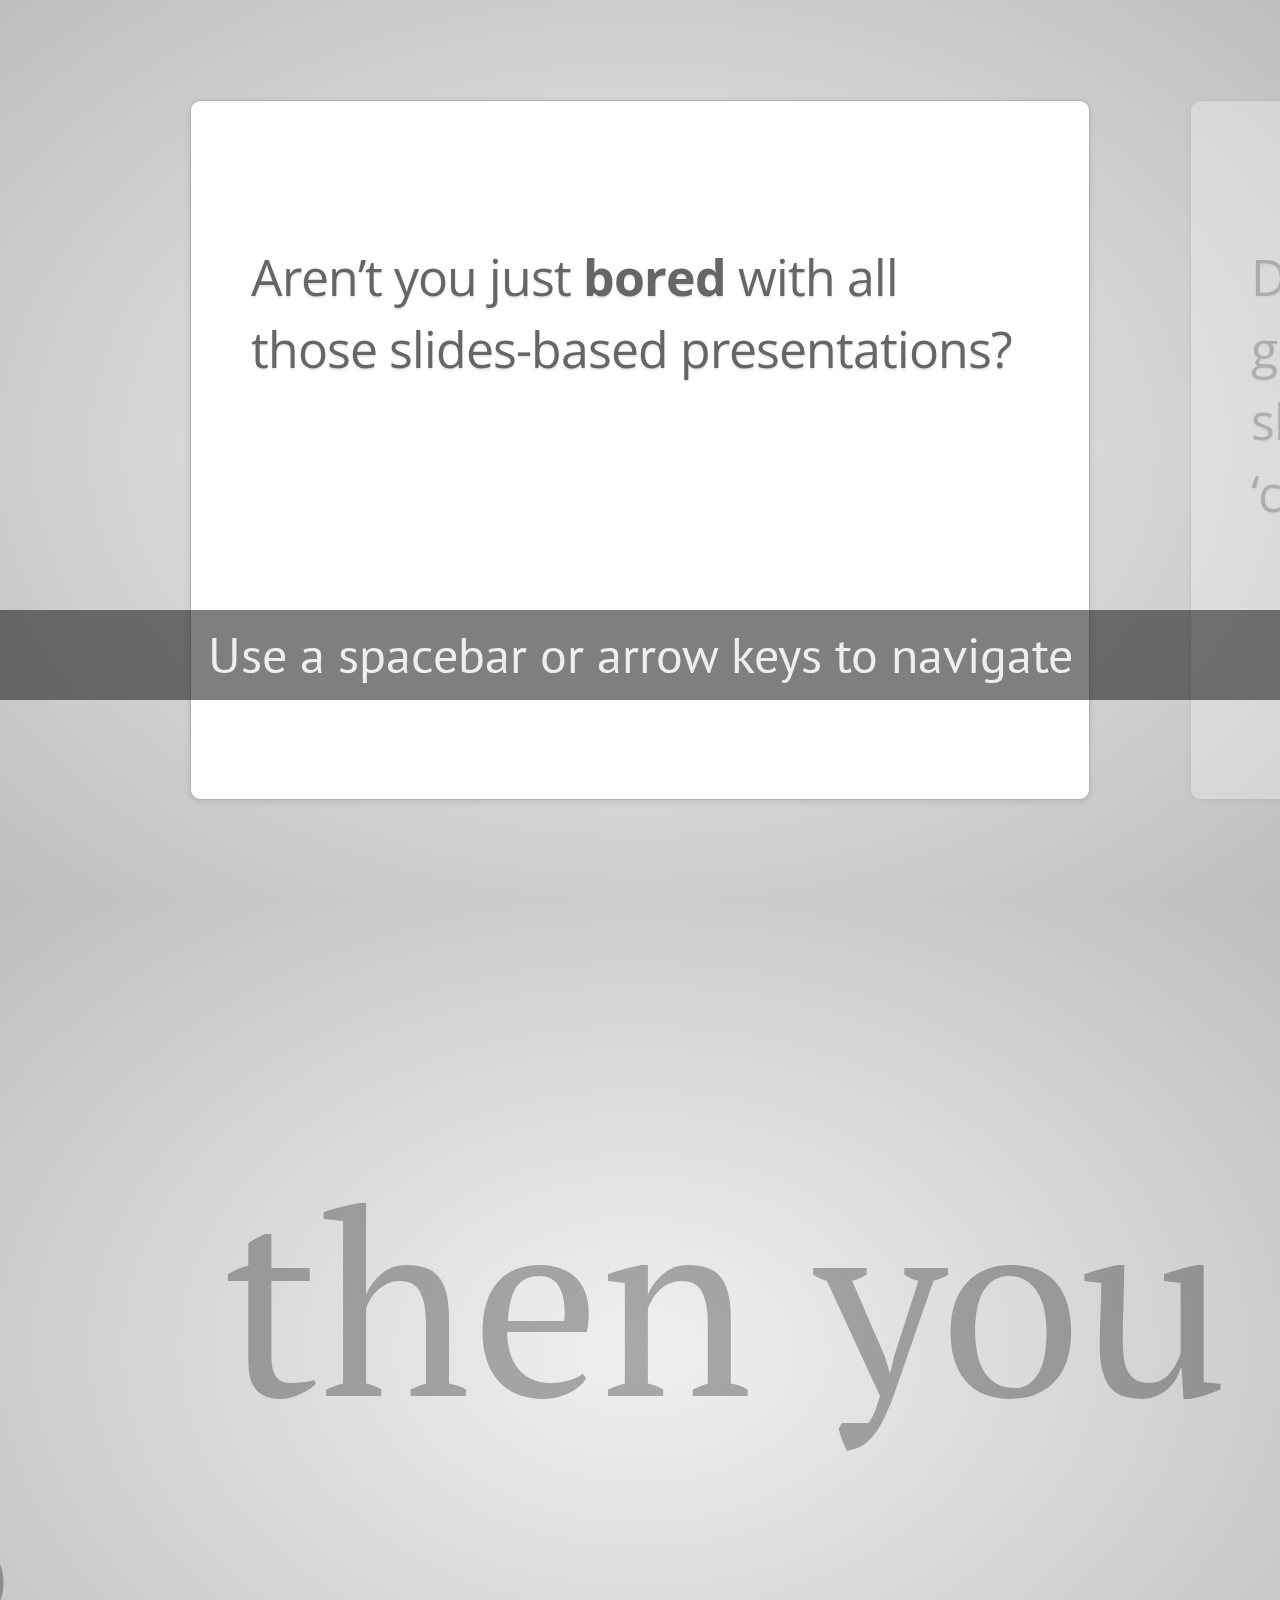
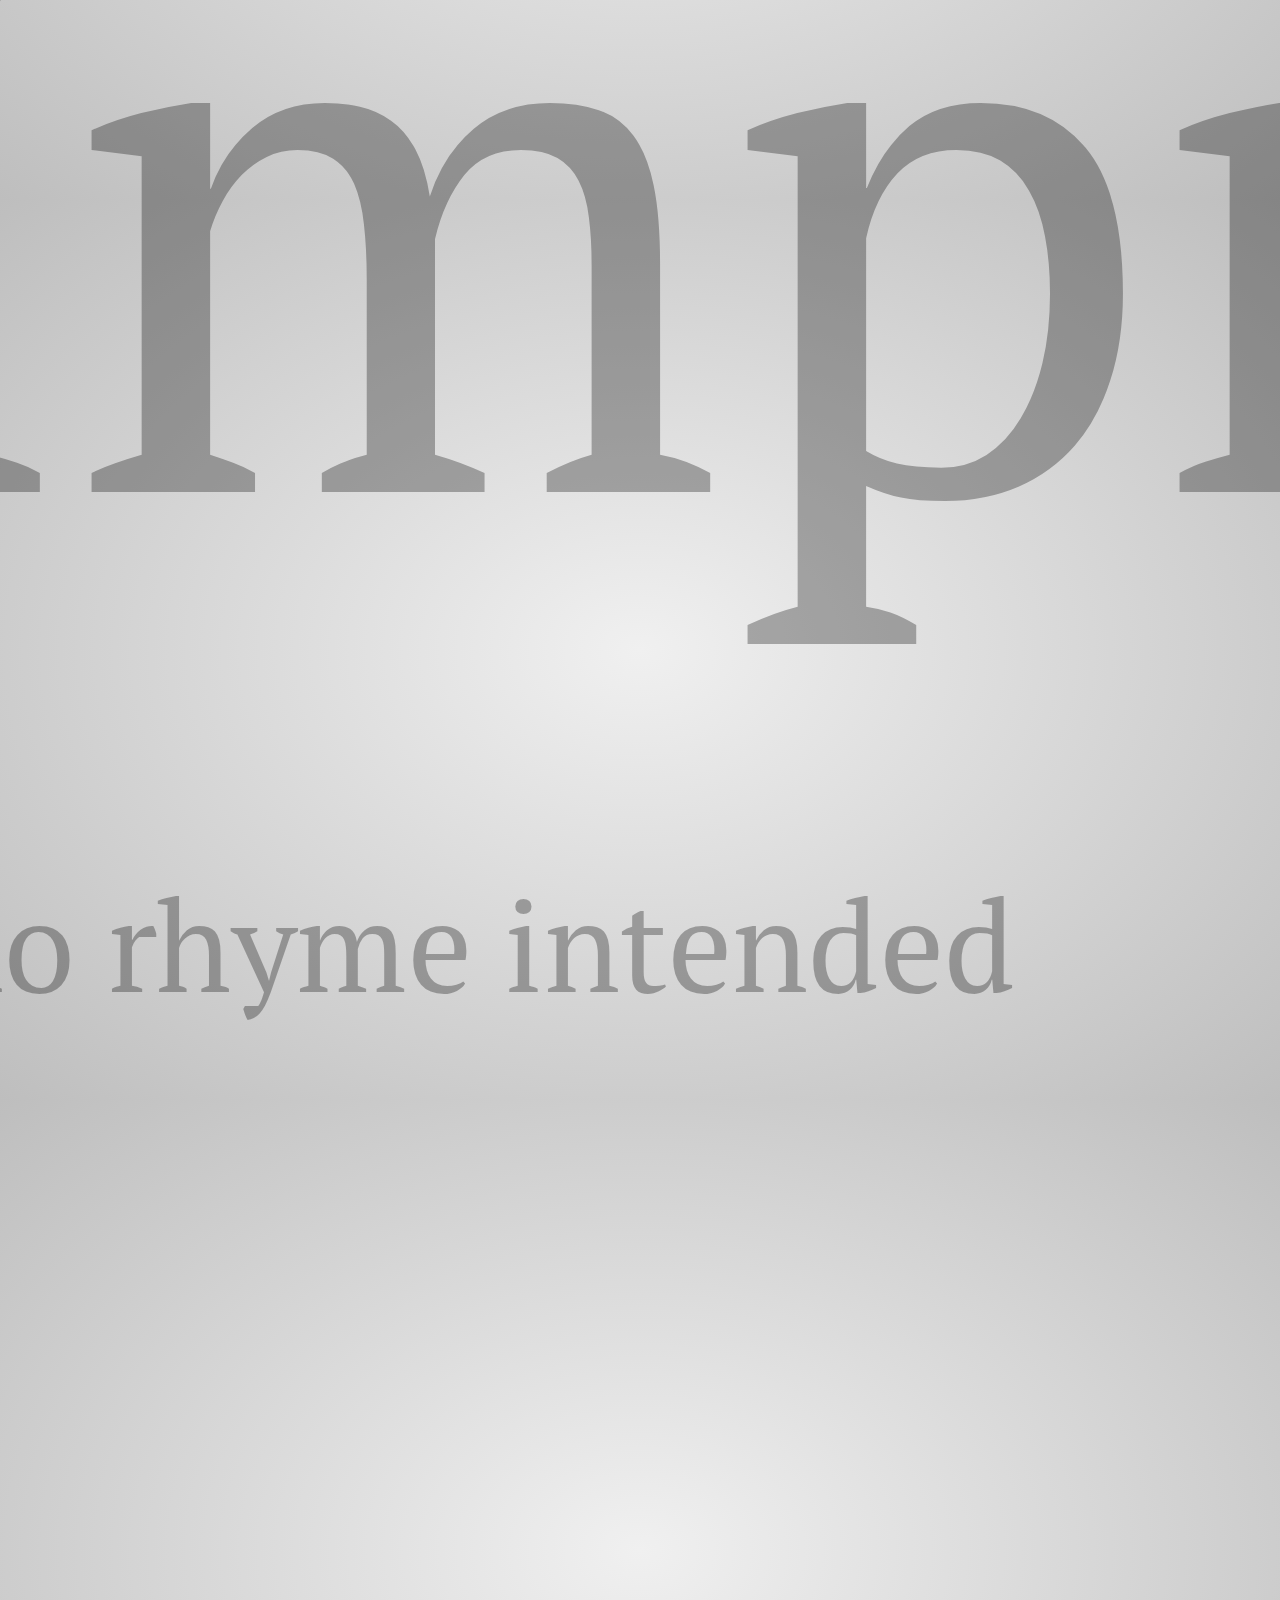
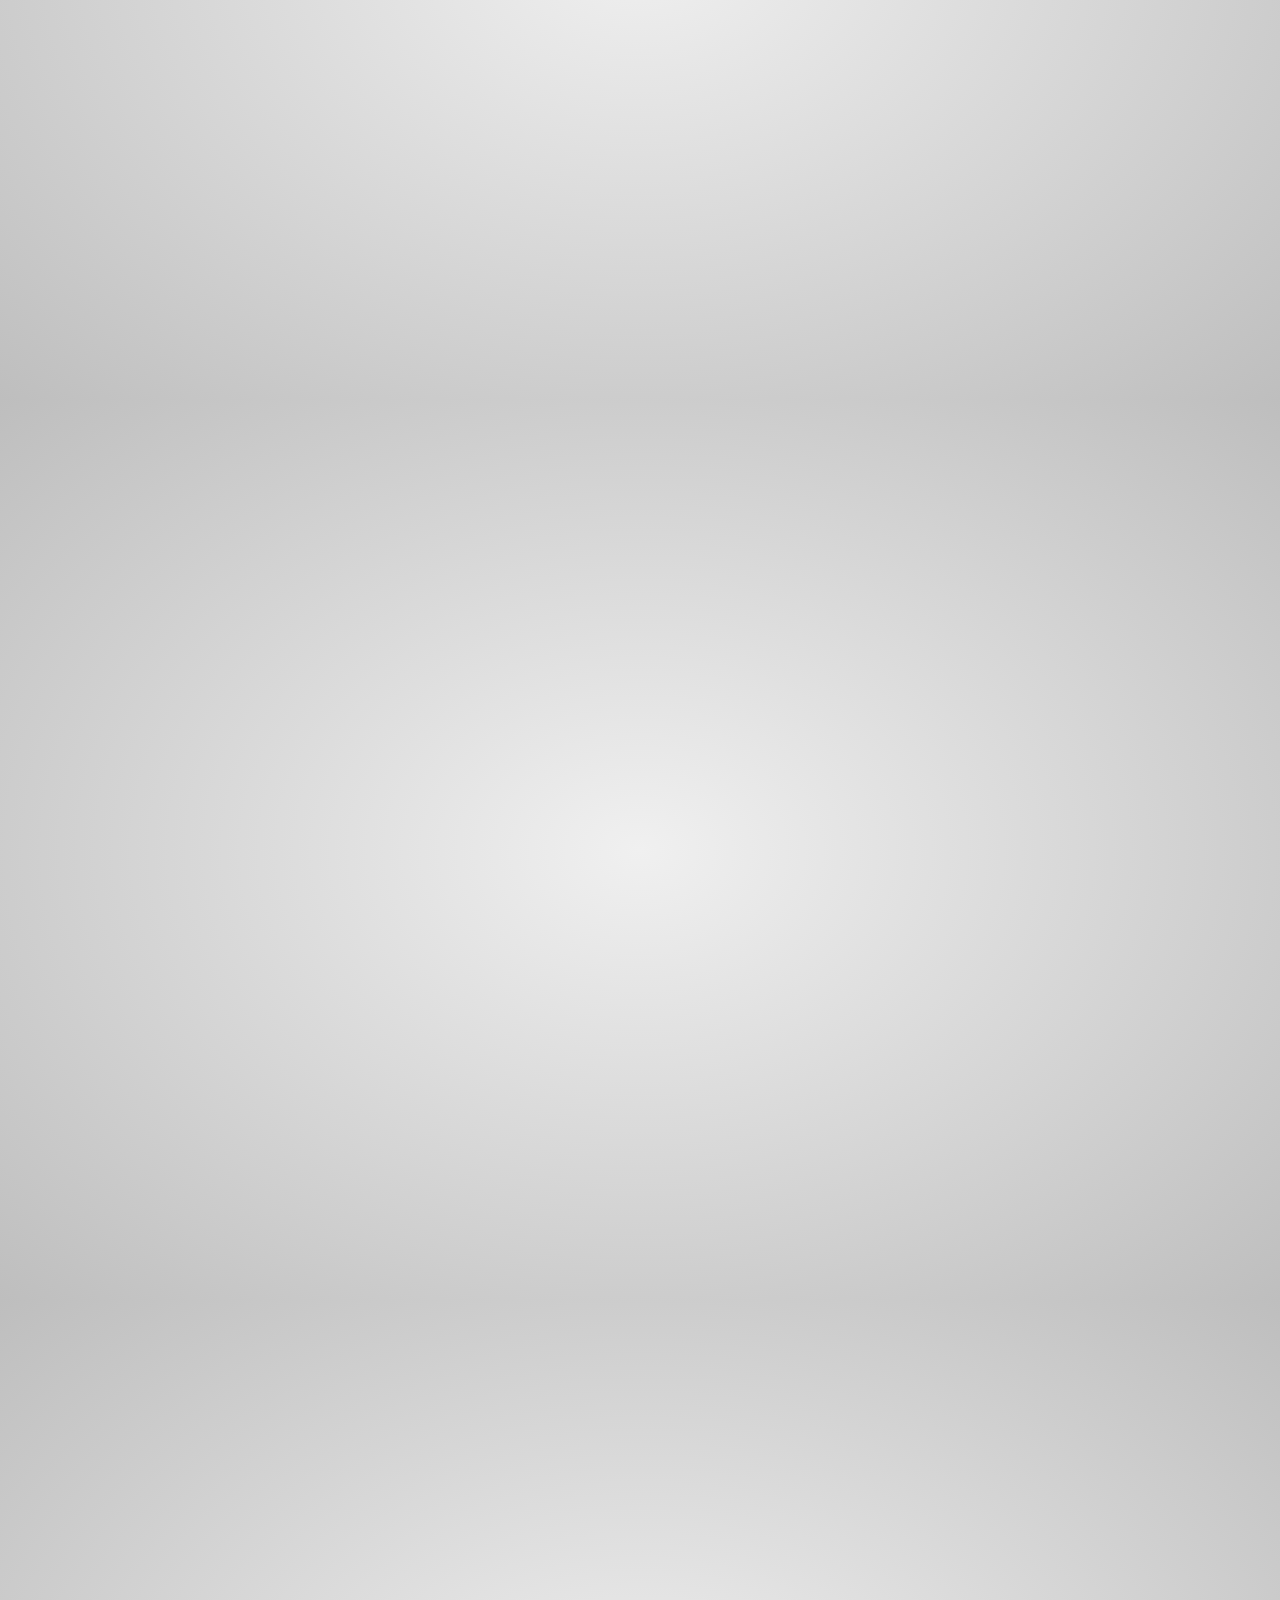
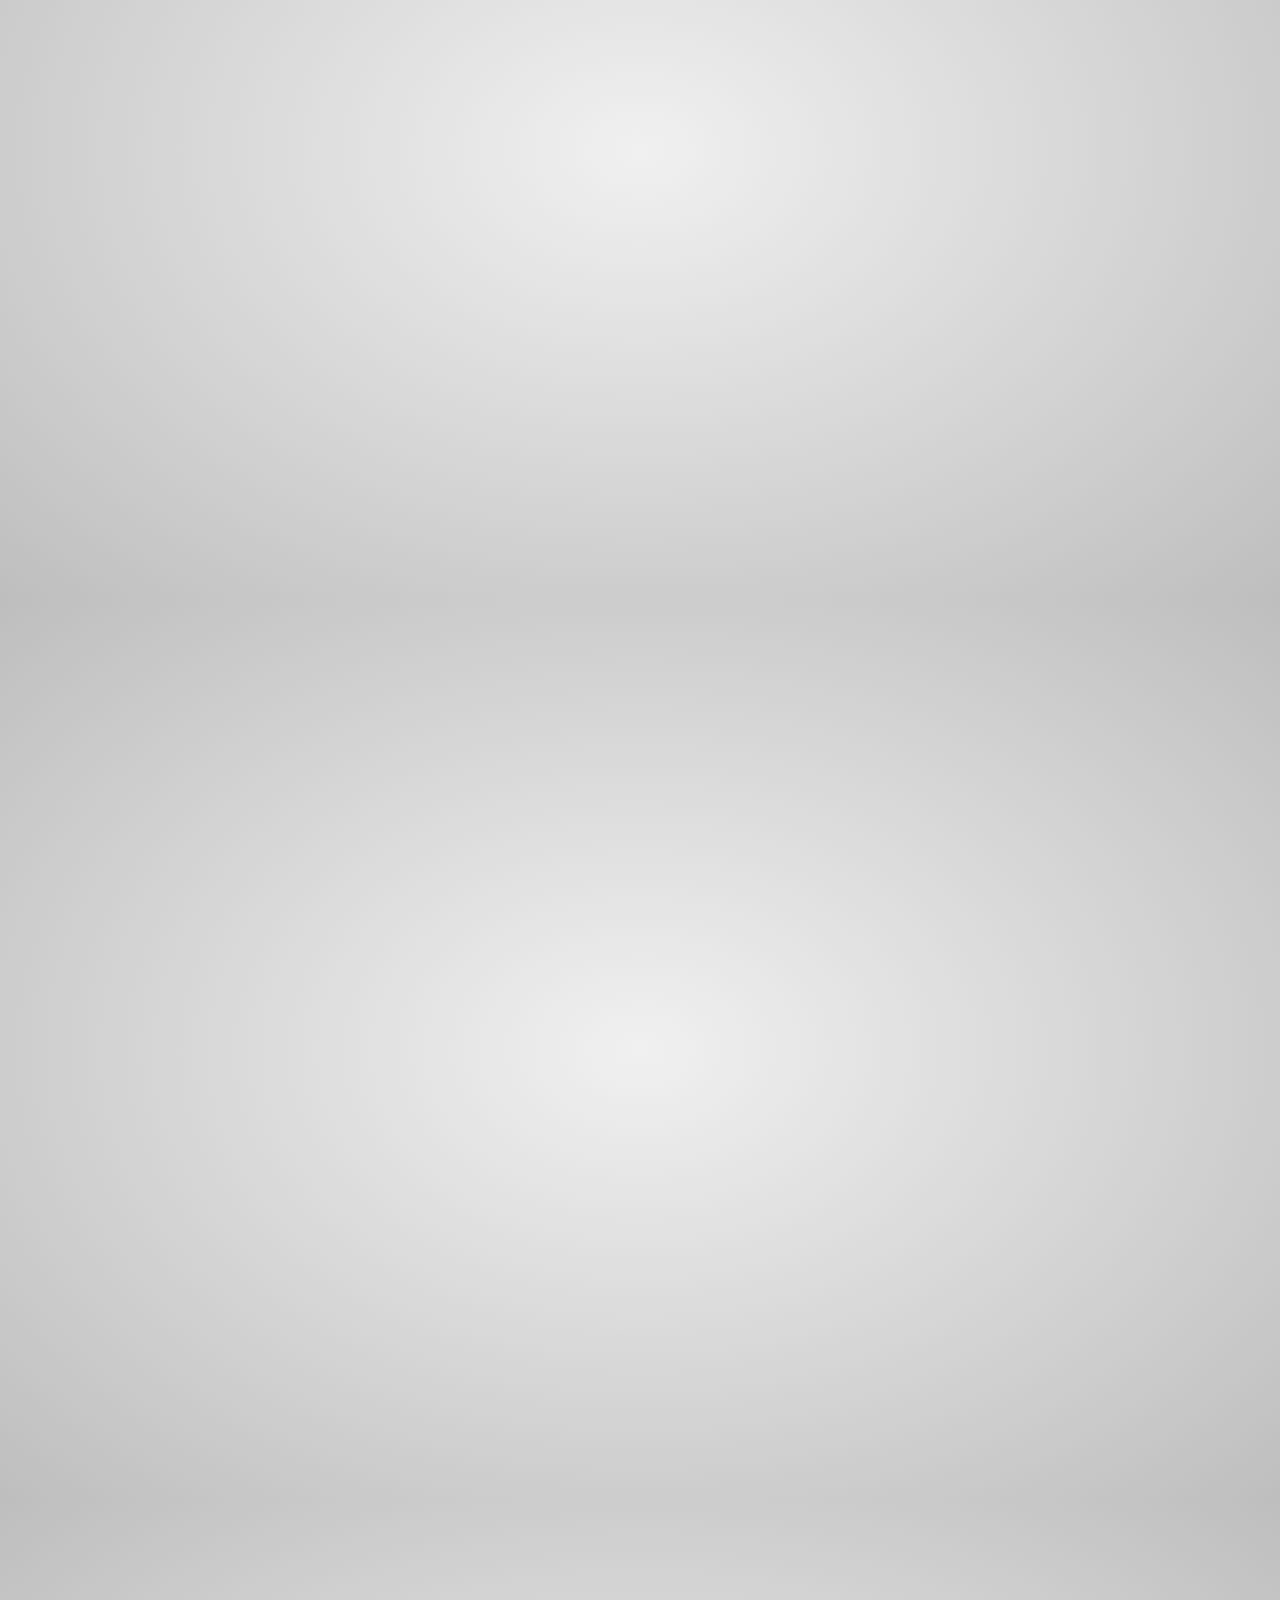
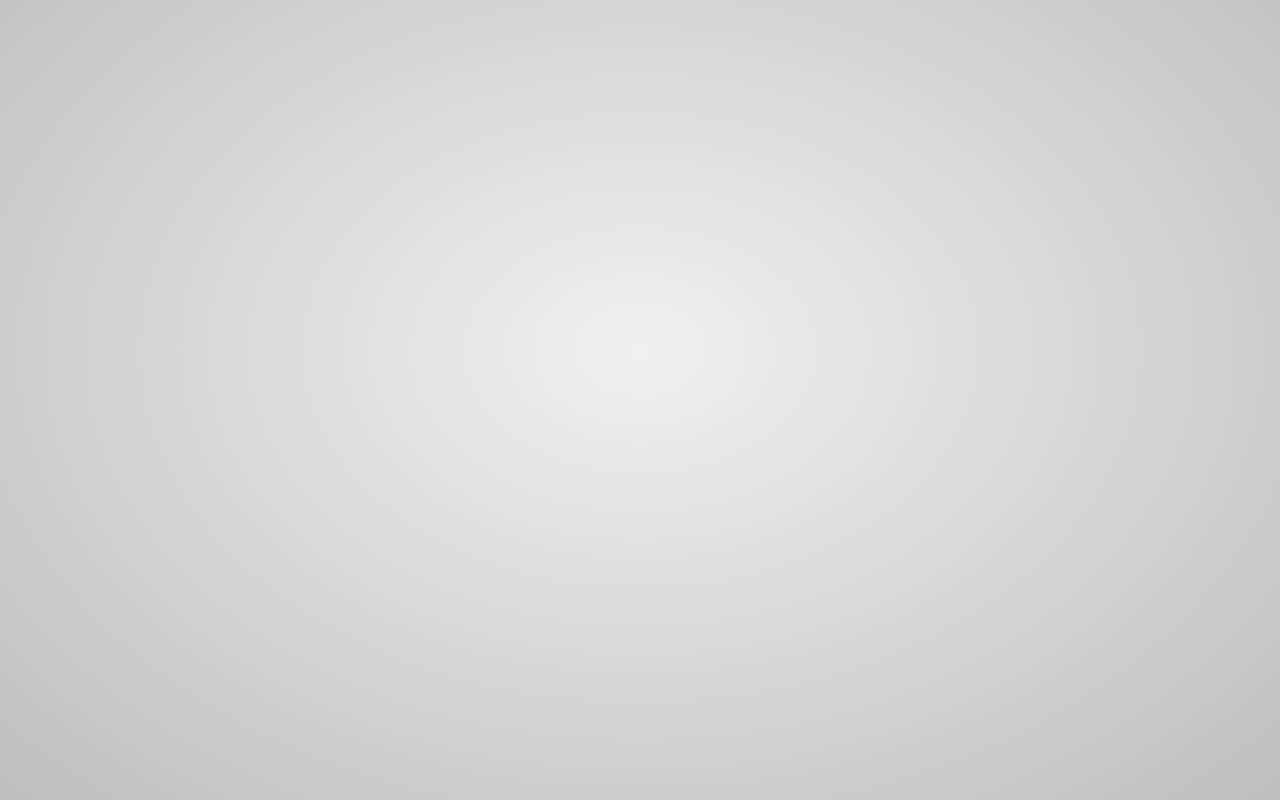
<file: index.html>
<!doctype html>

<!--

    Welcome to the light side of the source, young padawan.

    One step closer to learn something interesting you are...

                               ____
                            _.' :  `._
                        .-.'`.  ;   .'`.-.
               __      / : ___\ ;  /___ ; \      __
             ,'_ ""=-.:__;".-.";: :".-.":__;.-="" _`,
             :' `.t""=-.. '<@.`;_  ',@:` ..-=""j.' `;
                  `:-.._J '-.-'L__ `-.-' L_..-;'
                    "-.__ ;  .-"  "-.  : __.-"
                        L ' /.======.\ ' J
                         "-.   "__"   .-"
                        __.l"-:_JL_;-";.__
                     .-j/'.;  ;""""  / .'\"-.
                   .' /:`. "-.:     .-" .';  `.
                .-"  / ;  "-. "-..-" .-"  :    "-.
             .+"-.  : :      "-.__.-"      ;-._   \
             ; \  `.; ;                    : : "+. ;
             :  ;   ; ;                    : ;  : \:
             ;  :   ; :                    ;:   ;  :
            : \  ;  :  ;                  : ;  /  ::
            ;  ; :   ; :                  ;   :   ;:
            :  :  ;  :  ;                : :  ;  : ;
            ;\    :   ; :                ; ;     ; ;
            : `."-;   :  ;              :  ;    /  ;
             ;    -:   ; :              ;  : .-"   :
             :\     \  :  ;            : \.-"      :
              ;`.    \  ; :            ;.'_..-=  / ;
              :  "-.  "-:  ;          :/."      .'  :
               \         \ :          ;/  __        :
                \       .-`.\        /t-""  ":-+.   :
                 `.  .-"    `l    __/ /`. :  ; ; \  ;
                   \   .-" .-"-.-"  .' .'j \  /   ;/
                    \ / .-"   /.     .'.' ;_:'    ;
                     :-""-.`./-.'     /    `.___.'
                           \ `t  ._  /
                            "-.t-._:'

-->

<!--

    So you'd like to know how to use impress.js?

    You've made the first, very important step - you're reading the source code.
    And that's how impress.js presentations are built - with HTML and CSS code.

    Believe me, you need quite decent HTML and CSS skills to be able to use impress.js effectively.
    More importantly, you need to be a designer. There are no default styles or layouts for impress.js presentations.

    You need to design and build it by hand.

    So...

    Would you still like to know how to use impress.js?

-->

<html lang="en">
<head>
    <meta charset="utf-8" />
    <meta name="viewport" content="width=1024" />
    <meta name="apple-mobile-web-app-capable" content="yes" />
    <title>impress.js | presentation tool based on the power of CSS3 transforms and transitions in modern browsers | by Bartek Szopka @bartaz</title>

    <meta name="description" content="impress.js is a presentation tool based on the power of CSS3 transforms and transitions in modern browsers and inspired by the idea behind prezi.com." />
    <meta name="author" content="Bartek Szopka" />

    <link href="http://fonts.googleapis.com/css?family=Open+Sans:regular,semibold,italic,italicsemibold|PT+Sans:400,700,400italic,700italic|PT+Serif:400,700,400italic,700italic" rel="stylesheet" />

    <!--

        Impress.js doesn't depend on any external stylesheets. It adds all of the styles it needs for the
        presentation to work.

        This style below contains styles only for demo presentation. Browse it to see how impress.js
        classes are used to style presentation steps, or how to apply fallback styles, but I don't want
        you to use them directly in your presentation.

        Be creative, build your own. We don't really want all impress.js presentations to look the same,
        do we?

        When creating your own presentation get rid of this file. Start from scratch, it's fun!

    -->
    <link href="css/impress-demo.css" rel="stylesheet" />

    <link rel="shortcut icon" href="favicon.png" />
    <link rel="apple-touch-icon" href="apple-touch-icon.png" />
</head>

<!--

    Body element is used by impress.js to set some useful class names, that will allow you to detect
    the support and state of the presentation in CSS or other scripts.

    First very useful class name is `impress-not-supported`. This class means, that browser doesn't
    support features required by impress.js, so you should apply some fallback styles in your CSS.
    It's not necessary to add it manually on this element. If the script detects that browser is not
    good enough it will add this class, but keeping it in HTML means that users without JavaScript
    will also get fallback styles.

    When impress.js script detects that browser supports all required features, this class name will
    be removed.

    The class name on body element also depends on currently active presentation step. More details about
    it can be found later, when `hint` element is being described.

-->
<body class="impress-not-supported">

<!--
    For example this fallback message is only visible when there is `impress-not-supported` class on body.
-->
<div class="fallback-message">
    <p>Your browser <b>doesn't support the features required</b> by impress.js, so you are presented with a simplified version of this presentation.</p>
    <p>For the best experience please use the latest <b>Chrome</b>, <b>Safari</b> or <b>Firefox</b> browser.</p>
</div>

<!--

    Now that's the core element used by impress.js.

    That's the wrapper for your presentation steps. In this element all the impress.js magic happens.
    It doesn't have to be a `<div>`. Only `id` is important here as that's how the script find it.

    You probably won't need it now, but there are some configuration options that can be set on this element.

    To change the duration of the transition between slides use `data-transition-duration="2000"` giving it
    a number of ms. It defaults to 1000 (1s).

    You can also control the perspective with `data-perspective="500"` giving it a number of pixels.
    It defaults to 1000. You can set it to 0 if you don't want any 3D effects.
    If you are willing to change this value make sure you understand how CSS perspective works:
    https://developer.mozilla.org/en/CSS/perspective

    But as I said, you won't need it for now, so don't worry - there are some simple but interesting things
    right around the corner of this tag ;)

-->
<div id="impress">

    <!--

        Here is where interesting thing start to happen.

        Each step of the presentation should be an element inside the `#impress` with a class name
        of `step`. These step elements are positioned, rotated and scaled by impress.js, and
        the 'camera' shows them on each step of the presentation.

        Positioning information is passed through data attributes.

        In the example below we only specify x and y position of the step element with `data-x="-1000"`
        and `data-y="-1500"` attributes. This means that **the center** of the element (yes, the center)
        will be positioned in point x = -1000px and y = -1500px of the presentation 'canvas'.

        It will not be rotated or scaled.

    -->
    <div id="bored" class="step slide" data-x="-1000" data-y="-1500">
        <q>Aren’t you just <b>bored</b> with all those slides-based presentations?</q>
    </div>

    <!--

        The `id` attribute of the step element is used to identify it in the URL, but it's optional.
        If it is not defined, it will get a default value of `step-N` where N is a number of slide.

        So in the example below it'll be `step-2`.

        The hash part of the url when this step is active will be `#/step-2`.

        You can also use `#step-2` in a link, to point directly to this particular step.

        Please note, that while `#/step-2` (with slash) would also work in a link it's not recommended.
        Using classic `id`-based links like `#step-2` makes these links usable also in fallback mode.

    -->
    <div class="step slide" data-x="0" data-y="-1500">
        <q>Don’t you think that presentations given <strong>in modern browsers</strong> shouldn’t <strong>copy the limits</strong> of ‘classic’ slide decks?</q>
    </div>

    <div class="step slide" data-x="1000" data-y="-1500">
        <q>Would you like to <strong>impress your audience</strong> with <strong>stunning visualization</strong> of your talk?</q>
    </div>

    <!--

        This is an example of step element being scaled.

        Again, we use a `data-` attribute, this time it's `data-scale="4"`, so it means that this
        element will be 4 times larger than the others.
        From presentation and transitions point of view it means, that it will have to be scaled
        down (4 times) to make it back to its correct size.

    -->
    <div id="title" class="step" data-x="0" data-y="0" data-scale="4">
        <span class="try">then you should try</span>
        <h1>impress.js<sup>*</sup></h1>
        <span class="footnote"><sup>*</sup> no rhyme intended</span>
    </div>

    <!--

        This element introduces rotation.

        Notation shouldn't be a surprise. We use `data-rotate="90"` attribute, meaning that this
        element should be rotated by 90 degrees clockwise.

    -->
    <div id="its" class="step" data-x="850" data-y="3000" data-rotate="90" data-scale="5">
        <p>It’s a <strong>presentation tool</strong> <br/>
        inspired by the idea behind <a href="http://prezi.com">prezi.com</a> <br/>
        and based on the <strong>power of CSS3 transforms and transitions</strong> in modern browsers.</p>
    </div>

    <div id="big" class="step" data-x="3500" data-y="2100" data-rotate="180" data-scale="6">
        <p>visualize your <b>big</b> <span class="thoughts">thoughts</span></p>
    </div>

    <!--

        And now it gets really exciting! We move into third dimension!

        Along with `data-x` and `data-y`, you can define the position on third (Z) axis, with
        `data-z`. In the example below we use `data-z="-3000"` meaning that element should be
        positioned far away from us (by 3000px).

    -->
    <div id="tiny" class="step" data-x="2825" data-y="2325" data-z="-3000" data-rotate="300" data-scale="1">
        <p>and <b>tiny</b> ideas</p>
    </div>

    <!--

        This step here doesn't introduce anything new when it comes to data attributes, but you
        should notice in the demo that some words of this text are being animated.
        It's a very basic CSS transition that is applied to the elements when this step element is
        reached.

        At the very beginning of the presentation all step elements are given the class of `future`.
        It means that they haven't been visited yet.

        When the presentation moves to given step `future` is changed to `present` class name.
        That's how animation on this step works - text moves when the step has `present` class.

        Finally when the step is left the `present` class is removed from the element and `past`
        class is added.

        So basically every step element has one of three classes: `future`, `present` and `past`.
        Only one current step has the `present` class.

    -->
    <div id="ing" class="step" data-x="3500" data-y="-850" data-rotate="270" data-scale="6">
        <p>by <b class="positioning">positioning</b>, <b class="rotating">rotating</b> and <b class="scaling">scaling</b> them on an infinite canvas</p>
    </div>

    <div id="imagination" class="step" data-x="6700" data-y="-300" data-scale="6">
        <p>the only <b>limit</b> is your <b class="imagination">imagination</b></p>
    </div>

    <div id="source" class="step" data-x="6300" data-y="2000" data-rotate="20" data-scale="4">
        <p>want to know more?</p>
        <q><a href="http://github.com/bartaz/impress.js">use the source</a>, Luke!</q>
    </div>

    <div id="one-more-thing" class="step" data-x="6000" data-y="4000" data-scale="2">
        <p>one more thing...</p>
    </div>

    <!--

        And the last one shows full power and flexibility of impress.js.

        You can not only position element in 3D, but also rotate it around any axis.
        So this one here will get rotated by -40 degrees (40 degrees anticlockwise) around X axis and
        10 degrees (clockwise) around Y axis.

        You can of course rotate it around Z axis with `data-rotate-z` - it has exactly the same effect
        as `data-rotate` (these two are basically aliases).

    -->
    <div id="its-in-3d" class="step" data-x="6200" data-y="4300" data-z="-100" data-rotate-x="-40" data-rotate-y="10" data-scale="2">
        <p><span class="have">have</span> <span class="you">you</span> <span class="noticed">noticed</span> <span class="its">it’s</span> <span class="in">in</span> <b>3D<sup>*</sup></b>?</p>
        <span class="footnote">* beat that, prezi ;)</span>
    </div>

    <!--

        So to summarize of all the possible attributes used to position presentation steps, we have:

        * `data-x`, `data-y`, `data-z` - they define the position of **the center** of step element on
            the canvas in pixels; their default value is 0;
        * `data-rotate-x`, `data-rotate-y`, 'data-rotate-z`, `data-rotate` - they define the rotation of
            the element around given axis in degrees; their default value is 0; `data-rotate` and `data-rotate-z`
            are exactly the same;
        * `data-scale` - defines the scale of step element; default value is 1

        These values are used by impress.js in CSS transformation functions, so for more information consult
        CSS transfrom docs: https://developer.mozilla.org/en/CSS/transform

    -->
    <div id="overview" class="step" data-x="3000" data-y="1500" data-scale="10">
    </div>

</div>

<!--

    Hint is not related to impress.js in any way.

    But it can show you how to use impress.js features in creative way.

    When the presentation step is shown (selected) its element gets the class of "active" and the body element
    gets the class based on active step id `impress-on-ID` (where ID is the step's id)... It may not be
    so clear because of all these "ids" in previous sentence, so for example when the first step (the one with
    the id of `bored`) is active, body element gets a class of `impress-on-bored`.

    This class is used by this hint below. Check CSS file to see how it's shown with delayed CSS animation when
    the first step of presentation is visible for a couple of seconds.

    ...

    And when it comes to this piece of JavaScript below ... kids, don't do this at home ;)
    It's just a quick and dirty workaround to get different hint text for touch devices.
    In a real world it should be at least placed in separate JS file ... and the touch content should be
    probably just hidden somewhere in HTML - not hard-coded in the script.

    Just sayin' ;)

-->
<div class="hint">
    <p>Use a spacebar or arrow keys to navigate</p>
</div>
<script>
if ("ontouchstart" in document.documentElement) {
    document.querySelector(".hint").innerHTML = "<p>Tap on the left or right to navigate</p>";
}
</script>

<!--

    Last, but not least.

    To make all described above really work, you need to include impress.js in the page.
    I strongly encourage to minify it first.

    In here I just include full source of the script to make it more readable.

    You also need to call a `impress().init()` function to initialize impress.js presentation.
    And you should do it in the end of your document. Not only because it's a good practice, but also
    because it should be done when the whole document is ready.
    Of course you can wrap it in any kind of "DOM ready" event, but I was too lazy to do so ;)

-->
<script src="js/impress.js"></script>
<script>impress().init();</script>

<!--

    The `impress()` function also gives you access to the API that controls the presentation.

    Just store the result of the call:

        var api = impress();

    and you will get three functions you can call:

        `api.init()` - initializes the presentation,
        `api.next()` - moves to next step of the presentation,
        `api.prev()` - moves to previous step of the presentation,
        `api.goto( stepIndex | stepElementId | stepElement, [duration] )` - moves the presentation to the step given by its index number
                id or the DOM element; second parameter can be used to define duration of the transition in ms,
                but it's optional - if not provided default transition duration for the presentation will be used.

    You can also simply call `impress()` again to get the API, so `impress().next()` is also allowed.
    Don't worry, it wont initialize the presentation again.

    For some example uses of this API check the last part of the source of impress.js where the API
    is used in event handlers.

-->

</body>
</html>

<!--

    Now you know more or less everything you need to build your first impress.js presentation, but before
    you start...

    Oh, you've already cloned the code from GitHub?

    You have it open in text editor?

    Stop right there!

    That's not how you create awesome presentations. This is only a code. Implementation of the idea that
    first needs to grow in your mind.

    So if you want to build great presentation take a pencil and piece of paper. And turn off the computer.

    Sketch, draw and write. Brainstorm your ideas on a paper. Try to build a mind-map of what you'd like
    to present. It will get you closer and closer to the layout you'll build later with impress.js.

    Get back to the code only when you have your presentation ready on a paper. It doesn't make sense to do
    it earlier, because you'll only waste your time fighting with positioning of useless points.

    If you think I'm crazy, please put your hands on a book called "Presentation Zen". It's all about
    creating awesome and engaging presentations.

    Think about it. 'Cause impress.js may not help you, if you have nothing interesting to say.

-->

<!--

    Are you still reading this?

    For real?

    I'm impressed! Feel free to let me know that you got that far (I'm @bartaz on Twitter), 'cause I'd like
    to congratulate you personally :)

    But you don't have to do it now. Take my advice and take some time off. Make yourself a cup of coffee, tea,
    or anything you like to drink. And raise a glass for me ;)

    Cheers!

-->
</file>
<file: css/impress-demo.css>
/*
    So you like the style of impress.js demo?
    Or maybe you are just curious how it was done?

    You couldn't find a better place to find out!

    Welcome to the stylesheet impress.js demo presentation.

    Please remember that it is not meant to be a part of impress.js and is
    not required by impress.js.
    I expect that anyone creating a presentation for impress.js would create
    their own set of styles.

    But feel free to read through it and learn how to get the most of what
    impress.js provides.

    And let me be your guide.

    Shall we begin?
*/


/*
    We start with a good ol' reset.
    That's the one by Eric Meyer http://meyerweb.com/eric/tools/css/reset/

    You can probably argue if it is needed here, or not, but for sure it
    doesn't do any harm and gives us a fresh start.
*/

html, body, div, span, applet, object, iframe,
h1, h2, h3, h4, h5, h6, p, blockquote, pre,
a, abbr, acronym, address, big, cite, code,
del, dfn, em, img, ins, kbd, q, s, samp,
small, strike, strong, sub, sup, tt, var,
b, u, i, center,
dl, dt, dd, ol, ul, li,
fieldset, form, label, legend,
table, caption, tbody, tfoot, thead, tr, th, td,
article, aside, canvas, details, embed,
figure, figcaption, footer, header, hgroup,
menu, nav, output, ruby, section, summary,
time, mark, audio, video {
    margin: 0;
    padding: 0;
    border: 0;
    font-size: 100%;
    font: inherit;
    vertical-align: baseline;
}

/* HTML5 display-role reset for older browsers */
article, aside, details, figcaption, figure,
footer, header, hgroup, menu, nav, section {
    display: block;
}
body {
    line-height: 1;
}
ol, ul {
    list-style: none;
}
blockquote, q {
    quotes: none;
}
blockquote:before, blockquote:after,
q:before, q:after {
    content: '';
    content: none;
}

table {
    border-collapse: collapse;
    border-spacing: 0;
}

/*
    Now here is when interesting things start to appear.

    We set up <body> styles with default font and nice gradient in the background.
    And yes, there is a lot of repetition there because of -prefixes but we don't
    want to leave anybody behind.
*/
body {
    font-family: 'PT Sans', sans-serif;
    min-height: 740px;

    background: rgb(215, 215, 215);
    background: -webkit-gradient(radial, 50% 50%, 0, 50% 50%, 500, from(rgb(240, 240, 240)), to(rgb(190, 190, 190)));
    background: -webkit-radial-gradient(rgb(240, 240, 240), rgb(190, 190, 190));
    background:    -moz-radial-gradient(rgb(240, 240, 240), rgb(190, 190, 190));
    background:     -ms-radial-gradient(rgb(240, 240, 240), rgb(190, 190, 190));
    background:      -o-radial-gradient(rgb(240, 240, 240), rgb(190, 190, 190));
    background:         radial-gradient(rgb(240, 240, 240), rgb(190, 190, 190));
}

/*
    Now let's bring some text styles back ...
*/
b, strong { font-weight: bold }
i, em { font-style: italic }

/*
    ... and give links a nice look.
*/
a {
    color: inherit;
    text-decoration: none;
    padding: 0 0.1em;
    background: white;
    text-shadow: -1px -1px 2px rgba(100,100,100,0.9);
    border-radius: 0.2em;

    -webkit-transition: 0.5s;
    -moz-transition:    0.5s;
    -ms-transition:     0.5s;
    -o-transition:      0.5s;
    transition:         0.5s;
}

a:hover,
a:focus {
    background: rgba(255,255,255,1);
    text-shadow: -1px -1px 2px rgba(100,100,100,0.5);
}

/*
    Because the main point behind the impress.js demo is to demo impress.js
    we display a fallback message for users with browsers that don't support
    all the features required by it.

    All of the content will be still fully accessible for them, but I want
    them to know that they are missing something - that's what the demo is
    about, isn't it?

    And then we hide the message, when support is detected in the browser.
*/

.fallback-message {
    font-family: sans-serif;
    line-height: 1.3;

    width: 780px;
    padding: 10px 10px 0;
    margin: 20px auto;

    border: 1px solid #E4C652;
    border-radius: 10px;
    background: #EEDC94;
}

.fallback-message p {
    margin-bottom: 10px;
}

.impress-supported .fallback-message {
    display: none;
}

/*
    Now let's style the presentation steps.

    We start with basics to make sure it displays correctly in everywhere ...
*/

.step {
    position: relative;
    width: 900px;
    padding: 40px;
    margin: 20px auto;

    -webkit-box-sizing: border-box;
    -moz-box-sizing:    border-box;
    -ms-box-sizing:     border-box;
    -o-box-sizing:      border-box;
    box-sizing:         border-box;

    font-family: 'PT Serif', georgia, serif;
    font-size: 48px;
    line-height: 1.5;
}

/*
    ... and we enhance the styles for impress.js.

    Basically we remove the margin and make inactive steps a little bit transparent.
*/
.impress-enabled .step {
    margin: 0;
    opacity: 0.3;

    -webkit-transition: opacity 1s;
    -moz-transition:    opacity 1s;
    -ms-transition:     opacity 1s;
    -o-transition:      opacity 1s;
    transition:         opacity 1s;
}

.impress-enabled .step.active { opacity: 1 }

/*
    These 'slide' step styles were heavily inspired by HTML5 Slides:
    http://html5slides.googlecode.com/svn/trunk/styles.css

    ;)

    They cover everything what you see on first three steps of the demo.
*/
.slide {
    display: block;

    width: 900px;
    height: 700px;
    padding: 40px 60px;

    background-color: white;
    border: 1px solid rgba(0, 0, 0, .3);
    border-radius: 10px;
    box-shadow: 0 2px 6px rgba(0, 0, 0, .1);

    color: rgb(102, 102, 102);
    text-shadow: 0 2px 2px rgba(0, 0, 0, .1);

    font-family: 'Open Sans', Arial, sans-serif;
    font-size: 30px;
    line-height: 36px;
    letter-spacing: -1px;
}

.slide q {
    display: block;
    font-size: 50px;
    line-height: 72px;

    margin-top: 100px;
}

.slide q strong {
    white-space: nowrap;
}

/*
    And now we start to style each step separately.

    I agree that this may be not the most efficient, object-oriented and
    scalable way of styling, but most of steps have quite a custom look
    and typography tricks here and there, so they had to be styled separately.

    First is the title step with a big <h1> (no room for padding) and some
    3D positioning along Z axis.
*/

#title {
    padding: 0;
}

#title .try {
    font-size: 64px;
    position: absolute;
    top: -0.5em;
    left: 1.5em;

    -webkit-transform: translateZ(20px);
    -moz-transform:    translateZ(20px);
    -ms-transform:     translateZ(20px);
    -o-transform:      translateZ(20px);
    transform:         translateZ(20px);
}

#title h1 {
    font-size: 190px;

    -webkit-transform: translateZ(50px);
    -moz-transform:    translateZ(50px);
    -ms-transform:     translateZ(50px);
    -o-transform:      translateZ(50px);
    transform:         translateZ(50px);
}

#title .footnote {
    font-size: 32px;
}

/*
    Second step is nothing special, just a text with a link, so it doesn't need
    any special styling.

    Let's move to 'big thoughts' with centered text and custom font sizes.
*/
#big {
    width: 600px;
    text-align: center;
    font-size: 60px;
    line-height: 1;
}

#big b {
    display: block;
    font-size: 250px;
    line-height: 250px;
}

#big .thoughts {
    font-size: 90px;
    line-height: 150px;
}

/*
    'Tiny ideas' just need some tiny styling.
*/
#tiny {
    width: 500px;
    text-align: center;
}

/*
    This step has some animated text ...
*/
#ing { width: 500px }

/*
    ... so we define display to `inline-block` to enable transforms and
    transition duration to 0.5s ...
*/
#ing b {
    display: inline-block;
    -webkit-transition: 0.5s;
    -moz-transition:    0.5s;
    -ms-transition:     0.5s;
    -o-transition:      0.5s;
    transition:         0.5s;
}

/*
    ... and we want 'positioning` word to move up a bit when the step gets
    `present` class ...
*/
#ing.present .positioning {
    -webkit-transform: translateY(-10px);
    -moz-transform:    translateY(-10px);
    -ms-transform:     translateY(-10px);
    -o-transform:      translateY(-10px);
    transform:         translateY(-10px);
}

/*
    ... 'rotating' to rotate a quarter of a second later ...
*/
#ing.present .rotating {
    -webkit-transform: rotate(-10deg);
    -moz-transform:    rotate(-10deg);
    -ms-transform:     rotate(-10deg);
    -o-transform:      rotate(-10deg);
    transform:         rotate(-10deg);

    -webkit-transition-delay: 0.25s;
    -moz-transition-delay:    0.25s;
    -ms-transition-delay:     0.25s;
    -o-transition-delay:      0.25s;
    transition-delay:         0.25s;
}

/*
    ... and 'scaling' to scale down after another quarter of a second.
*/
#ing.present .scaling {
    -webkit-transform: scale(0.7);
    -moz-transform:    scale(0.7);
    -ms-transform:     scale(0.7);
    -o-transform:      scale(0.7);
    transform:         scale(0.7);

    -webkit-transition-delay: 0.5s;
    -moz-transition-delay:    0.5s;
    -ms-transition-delay:     0.5s;
    -o-transition-delay:      0.5s;
    transition-delay:         0.5s;
}

/*
    The 'imagination' step is again some boring font-sizing.
*/

#imagination {
    width: 600px;
}

#imagination .imagination {
    font-size: 78px;
}

/*
    There is nothing really special about 'use the source, Luke' step, too,
    except maybe of the Yoda background.

    As you can see below I've 'hard-coded' it in data URL.
    That's not the best way to serve images, but because that's just this one
    I decided it will be OK to have it this way.

    Just make sure you don't blindly copy this approach.
*/
#source {
    width: 700px;
    padding-bottom: 300px;

    /* Yoda Icon :: Pixel Art from Star Wars http://www.pixeljoint.com/pixelart/1423.htm */
    background-image: url([data-uri]);
    background-position: bottom right;
    background-repeat: no-repeat;
}

#source q {
    font-size: 60px;
}

/*
    And the "it's in 3D" step again brings some 3D typography - just for fun.

    Because we want to position <span> elements in 3D we set transform-style to
    `preserve-3d` on the paragraph.
    It is not needed by webkit browsers, but it is in Firefox. It's hard to say
    which behaviour is correct as 3D transforms spec is not very clear about it.
*/
#its-in-3d p {
    -webkit-transform-style: preserve-3d;
    -moz-transform-style:    preserve-3d; /* Y U need this Firefox?! */
    -ms-transform-style:     preserve-3d;
    -o-transform-style:      preserve-3d;
    transform-style:         preserve-3d;
}

/*
    Below we position each word separately along Z axis and we want it to transition
    to default position in 0.5s when the step gets `present` class.

    Quite a simple idea, but lot's of styles and prefixes.
*/
#its-in-3d span,
#its-in-3d b {
    display: inline-block;
    -webkit-transform: translateZ(40px);
    -moz-transform:    translateZ(40px);
    -ms-transform:     translateZ(40px);
    -o-transform:      translateZ(40px);
     transform:        translateZ(40px);

    -webkit-transition: 0.5s;
    -moz-transition:    0.5s;
    -ms-transition:     0.5s;
    -o-transition:      0.5s;
    transition:         0.5s;
}

#its-in-3d .have {
    -webkit-transform: translateZ(-40px);
    -moz-transform:    translateZ(-40px);
    -ms-transform:     translateZ(-40px);
    -o-transform:      translateZ(-40px);
    transform:         translateZ(-40px);
}

#its-in-3d .you {
    -webkit-transform: translateZ(20px);
    -moz-transform:    translateZ(20px);
    -ms-transform:     translateZ(20px);
    -o-transform:      translateZ(20px);
    transform:         translateZ(20px);
}

#its-in-3d .noticed {
    -webkit-transform: translateZ(-40px);
    -moz-transform:    translateZ(-40px);
    -ms-transform:     translateZ(-40px);
    -o-transform:      translateZ(-40px);
    transform:         translateZ(-40px);
}

#its-in-3d .its {
    -webkit-transform: translateZ(60px);
    -moz-transform:    translateZ(60px);
    -ms-transform:     translateZ(60px);
    -o-transform:      translateZ(60px);
    transform:         translateZ(60px);
}

#its-in-3d .in {
    -webkit-transform: translateZ(-10px);
    -moz-transform:    translateZ(-10px);
    -ms-transform:     translateZ(-10px);
    -o-transform:      translateZ(-10px);
    transform:         translateZ(-10px);
}

#its-in-3d .footnote {
    font-size: 32px;

    -webkit-transform: translateZ(-10px);
    -moz-transform:    translateZ(-10px);
    -ms-transform:     translateZ(-10px);
    -o-transform:      translateZ(-10px);
    transform:         translateZ(-10px);
}

#its-in-3d.present span,
#its-in-3d.present b {
    -webkit-transform: translateZ(0px);
    -moz-transform:    translateZ(0px);
    -ms-transform:     translateZ(0px);
    -o-transform:      translateZ(0px);
    transform:         translateZ(0px);
}

/*
    The last step is an overview.
    There is no content in it, so we make sure it's not visible because we want
    to be able to click on other steps.

*/
#overview { display: none }

/*
    We also make other steps visible and give them a pointer cursor using the
    `impress-on-` class.
*/
.impress-on-overview .step {
    opacity: 1;
    cursor: pointer;
}


/*
    Now, when we have all the steps styled let's give users a hint how to navigate
    around the presentation.

    The best way to do this would be to use JavaScript, show a delayed hint for a
    first time users, then hide it and store a status in cookie or localStorage...

    But I wanted to have some CSS fun and avoid additional scripting...

    Let me explain it first, so maybe the transition magic will be more readable
    when you read the code.

    First of all I wanted the hint to appear only when user is idle for a while.
    You can't detect the 'idle' state in CSS, but I delayed a appearing of the
    hint by 5s using transition-delay.

    You also can't detect in CSS if the user is a first-time visitor, so I had to
    make an assumption that I'll only show the hint on the first step. And when
    the step is changed hide the hint, because I can assume that user already
    knows how to navigate.

    To summarize it - hint is shown when the user is on the first step for longer
    than 5 seconds.

    The other problem I had was caused by the fact that I wanted the hint to fade
    in and out. It can be easily achieved by transitioning the opacity property.
    But that also meant that the hint was always on the screen, even if totally
    transparent. It covered part of the screen and you couldn't correctly clicked
    through it.
    Unfortunately you cannot transition between display `block` and `none` in pure
    CSS, so I needed a way to not only fade out the hint but also move it out of
    the screen.

    I solved this problem by positioning the hint below the bottom of the screen
    with CSS transform and moving it up to show it. But I also didn't want this move
    to be visible. I wanted the hint only to fade in and out visually, so I delayed
    the fade in transition, so it starts when the hint is already in its correct
    position on the screen.

    I know, it sounds complicated ... maybe it would be easier with the code?
*/

.hint {
    /*
        We hide the hint until presentation is started and from browsers not supporting
        impress.js, as they will have a linear scrollable view ...
    */
    display: none;

    /*
        ... and give it some fixed position and nice styles.
    */
    position: fixed;
    left: 0;
    right: 0;
    bottom: 200px;

    background: rgba(0,0,0,0.5);
    color: #EEE;
    text-align: center;

    font-size: 50px;
    padding: 20px;

    z-index: 100;

    /*
        By default we don't want the hint to be visible, so we make it transparent ...
    */
    opacity: 0;

    /*
        ... and position it below the bottom of the screen (relative to it's fixed position)
    */
    -webkit-transform: translateY(400px);
    -moz-transform:    translateY(400px);
    -ms-transform:     translateY(400px);
    -o-transform:      translateY(400px);
    transform:         translateY(400px);

    /*
        Now let's imagine that the hint is visible and we want to fade it out and move out
        of the screen.

        So we define the transition on the opacity property with 1s duration and another
        transition on transform property delayed by 1s so it will happen after the fade out
        on opacity finished.

        This way user will not see the hint moving down.
    */
    -webkit-transition: opacity 1s, -webkit-transform 0.5s 1s;
    -moz-transition:    opacity 1s,    -moz-transform 0.5s 1s;
    -ms-transition:     opacity 1s,     -ms-transform 0.5s 1s;
    -o-transition:      opacity 1s,      -o-transform 0.5s 1s;
    transition:         opacity 1s,         transform 0.5s 1s;
}

/*
    Now we 'enable' the hint when presentation is initialized ...
*/
.impress-enabled .hint { display: block }

/*
    ... and we will show it when the first step (with id 'bored') is active.
*/
.impress-on-bored .hint {
    /*
        We remove the transparency and position the hint in its default fixed
        position.
    */
    opacity: 1;

    -webkit-transform: translateY(0px);
    -moz-transform:    translateY(0px);
    -ms-transform:     translateY(0px);
    -o-transform:      translateY(0px);
    transform:         translateY(0px);

    /*
        Now for fade in transition we have the oposite situation from the one
        above.

        First after 4.5s delay we animate the transform property to move the hint
        into its correct position and after that we fade it in with opacity
        transition.
    */
    -webkit-transition: opacity 1s 5s, -webkit-transform 0.5s 4.5s;
    -moz-transition:    opacity 1s 5s,    -moz-transform 0.5s 4.5s;
    -ms-transition:     opacity 1s 5s,     -ms-transform 0.5s 4.5s;
    -o-transition:      opacity 1s 5s,      -o-transform 0.5s 4.5s;
    transition:         opacity 1s 5s,         transform 0.5s 4.5s;
}

/*
    And as the last thing there is a workaround for quite strange bug.
    It happens a lot in Chrome. I don't remember if I've seen it in Firefox.

    Sometimes the element positioned in 3D (especially when it's moved back
    along Z axis) is not clickable, because it falls 'behind' the <body>
    element.

    To prevent this, I decided to make <body> non clickable by setting
    pointer-events property to `none` value.
    Value if this property is inherited, so to make everything else clickable
    I bring it back on the #impress element.

    If you want to know more about `pointer-events` here are some docs:
    https://developer.mozilla.org/en/CSS/pointer-events

    There is one very important thing to notice about this workaround - it makes
    everything 'unclickable' except what's in #impress element.

    So use it wisely ... or don't use at all.
*/
.impress-enabled          { pointer-events: none }
.impress-enabled #impress { pointer-events: auto }

/*
    There is one funny thing I just realized.

    Thanks to this workaround above everything except #impress element is invisible
    for click events. That means that the hint element is also not clickable.
    So basically all of this transforms and delayed transitions trickery was probably
    not needed at all...

    But it was fun to learn about it, wasn't it?
*/

/*
    That's all I have for you in this file.
    Thanks for reading. I hope you enjoyed it at least as much as I enjoyed writing it
    for you.
*/
</file>
